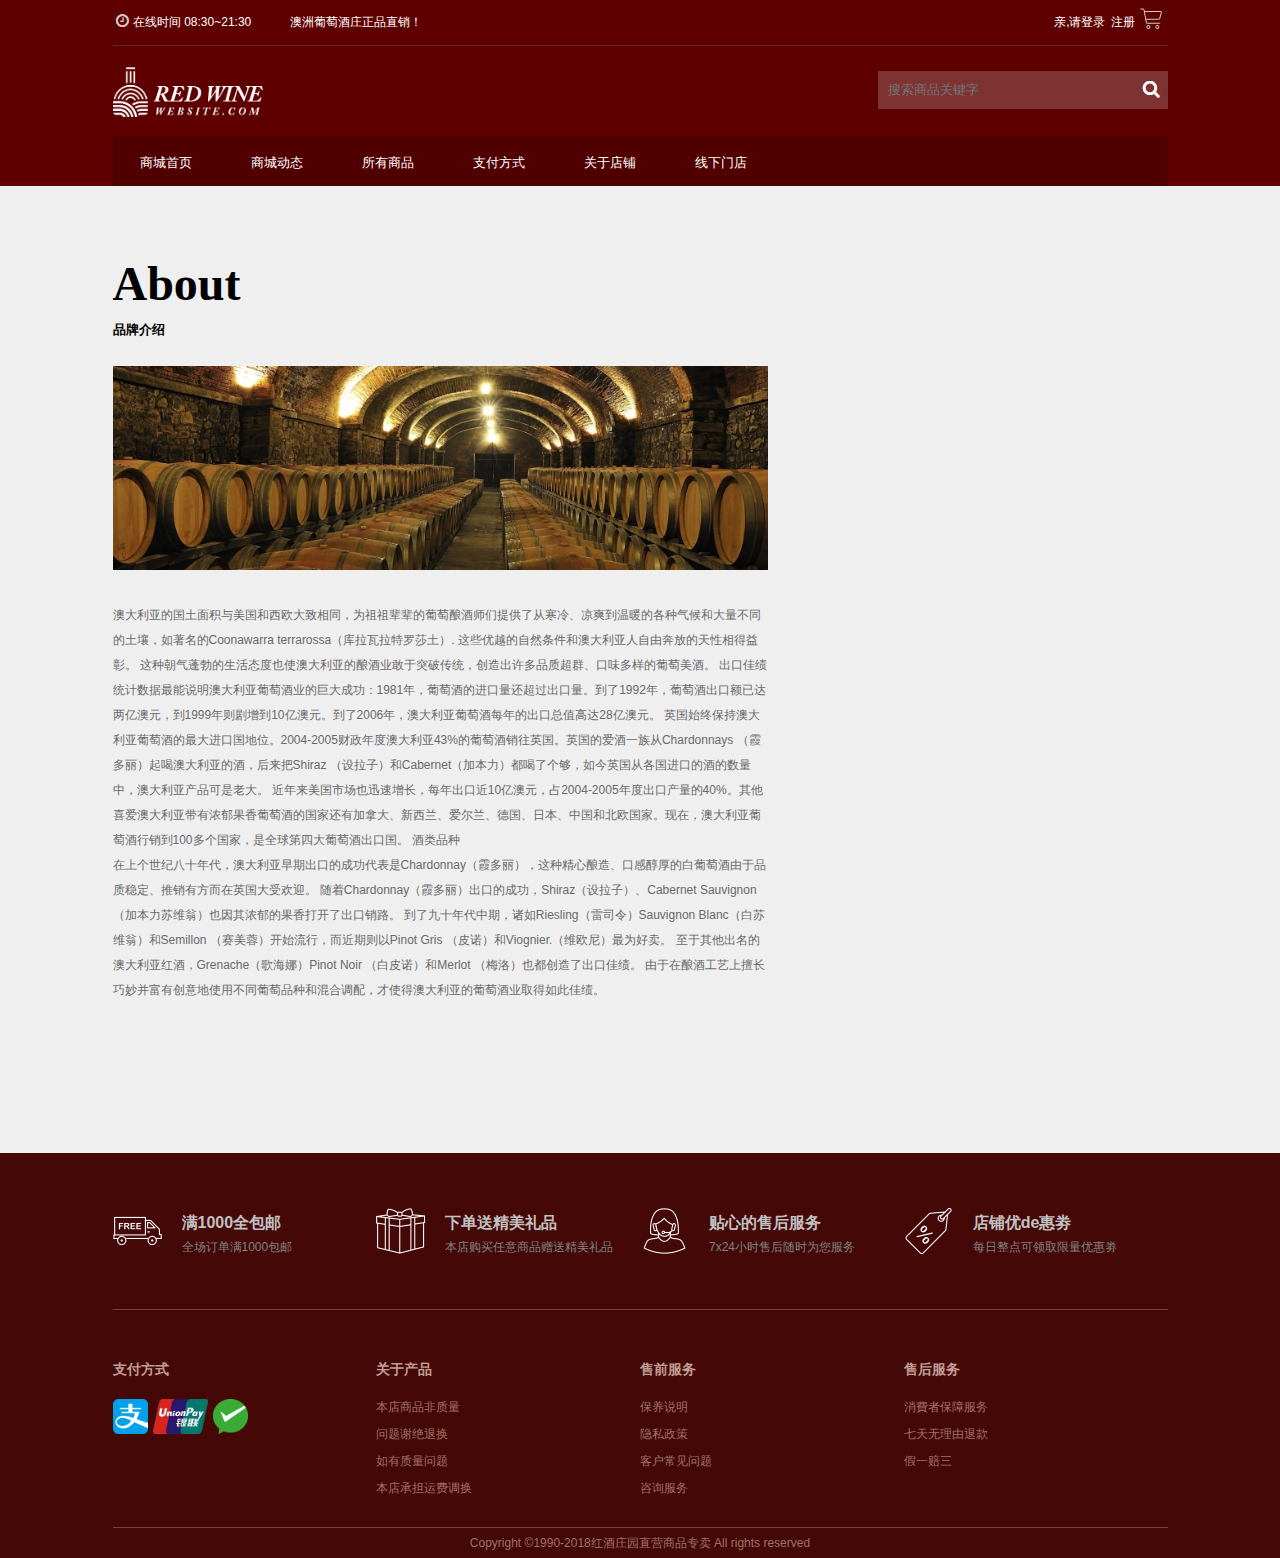
<file: about.html>
<!DOCTYPE html>
<html>
<head>
	<title>葡萄酒商城 | 介绍</title>
	<meta charset="utf-8">
	<link rel="stylesheet" type="text/css" href="css/common.css">
	<link rel="stylesheet" type="text/css" href="css/header.css">
	<link rel="stylesheet" type="text/css" href="css/about.css">
	<link rel="stylesheet" type="text/css" href="css/footer.css">
</head>
<body>
	<div class="main">
	<!--....... 引入头部........ -->
		<div class="header"></div>
	<!--....... about........ -->
		<div class="about">
			<table></table>
			<div class="common-title">
				<h1>About</h1>
				<h6>品牌介绍</h6>
			</div>
			<div class="about-intr">
				<img src="img/about1.jpg">
				<p>澳大利亚的国土面积与美国和西欧大致相同，为祖祖辈辈的葡萄酿酒师们提供了从寒冷、凉爽到温暖的各种气候和大量不同的土壤，如著名的Coonawarra terrarossa（库拉瓦拉特罗莎土）.
				这些优越的自然条件和澳大利亚人自由奔放的天性相得益彰。
				这种朝气蓬勃的生活态度也使澳大利亚的酿酒业敢于突破传统，创造出许多品质超群、口味多样的葡萄美酒。
				出口佳绩
				统计数据最能说明澳大利亚葡萄酒业的巨大成功：1981年，葡萄酒的进口量还超过出口量。到了1992年，葡萄酒出口额已达两亿澳元，到1999年则剧增到10亿澳元。到了2006年，澳大利亚葡萄酒每年的出口总值高达28亿澳元。
				英国始终保持澳大利亚葡萄酒的最大进口国地位。2004-2005财政年度澳大利亚43%的葡萄酒销往英国。英国的爱酒一族从Chardonnays （霞多丽）起喝澳大利亚的酒，后来把Shiraz （设拉子）和Cabernet（加本力）都喝了个够，如今英国从各国进口的酒的数量中，澳大利亚产品可是老大。
				近年来美国市场也迅速增长，每年出口近10亿澳元，占2004-2005年度出口产量的40%。其他喜爱澳大利亚带有浓郁果香葡萄酒的国家还有加拿大、新西兰、爱尔兰、德国、日本、中国和北欧国家。现在，澳大利亚葡萄酒行销到100多个国家，是全球第四大葡萄酒出口国。
				酒类品种
				</p>
				<p>在上个世纪八十年代，澳大利亚早期出口的成功代表是Chardonnay（霞多丽），这种精心酿造、口感醇厚的白葡萄酒由于品质稳定、推销有方而在英国大受欢迎。
				随着Chardonnay（霞多丽）出口的成功，Shiraz（设拉子）、Cabernet Sauvignon （加本力苏维翁）也因其浓郁的果香打开了出口销路。
				到了九十年代中期，诸如Riesling（雷司令）Sauvignon Blanc（白苏维翁）和Semillon （赛美蓉）开始流行，而近期则以Pinot Gris （皮诺）和Viognier.（维欧尼）最为好卖。
				至于其他出名的澳大利亚红酒，Grenache（歌海娜）Pinot Noir （白皮诺）和Merlot （梅洛）也都创造了出口佳绩。
				由于在酿酒工艺上擅长巧妙并富有创意地使用不同葡萄品种和混合调配，才使得澳大利亚的葡萄酒业取得如此佳绩。</p>
			</div>
		</div>
	<!--....... 引入尾部........ -->
		<div class="footer"></div>
	</div>
	<script src="js/jquery-3.2.0.js"></script>
	<script src="js/header.js"></script>
	<script src="js/about.js"></script>
	<script src="js/footer.js"></script>
</body>
</html>
</file>
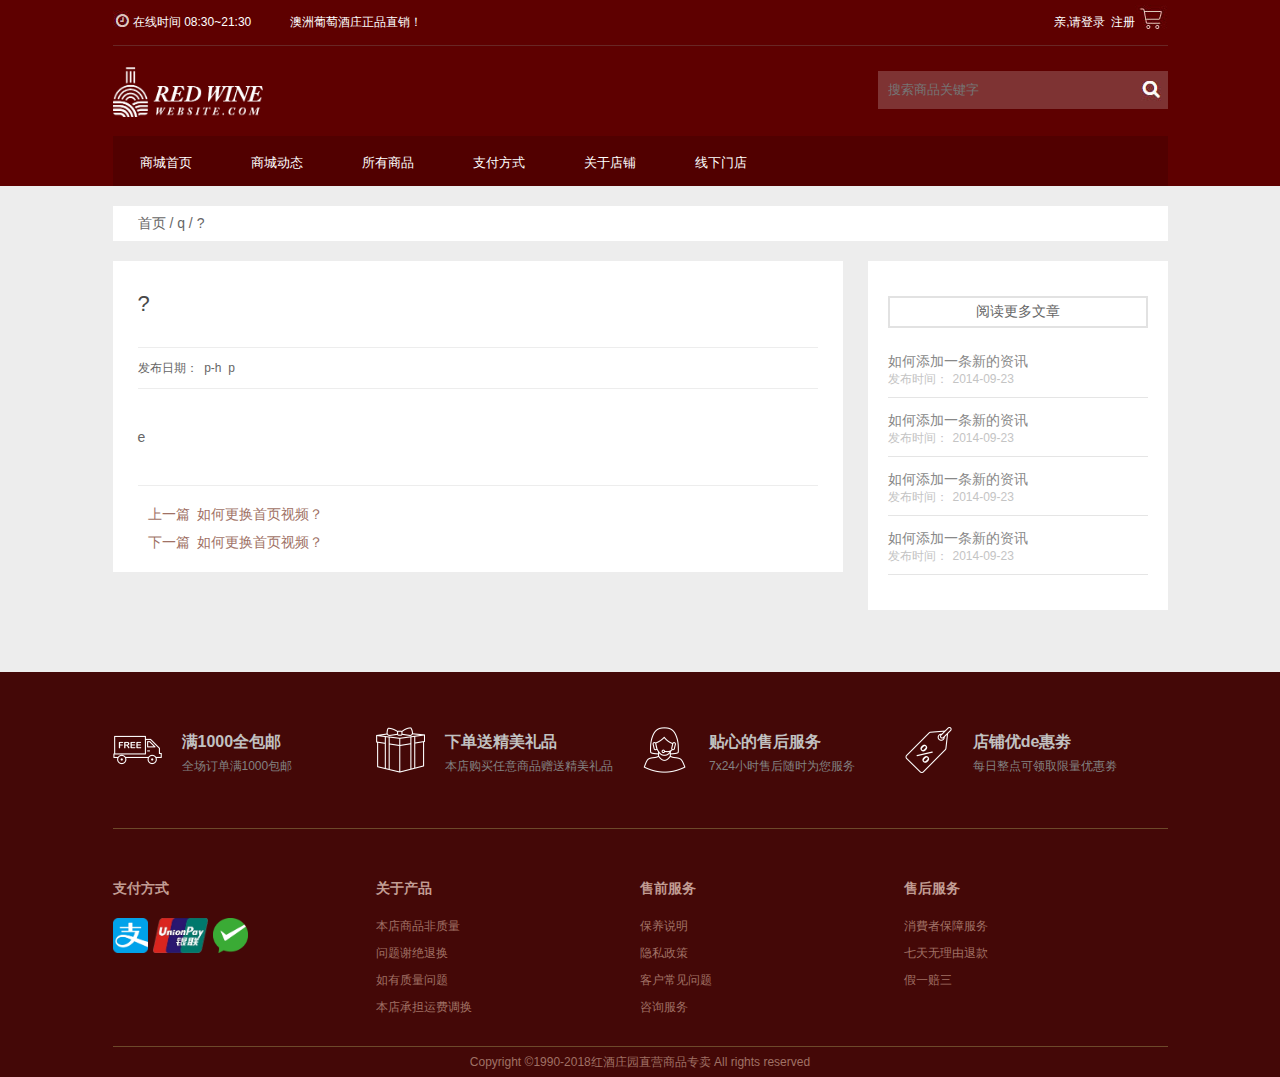
<file: article_detail.html>
<!DOCTYPE html>
<html>
<head>
	<title>葡萄酒 | 资讯详情</title>
	<meta charset="utf-8">
	<link rel="stylesheet" type="text/css" href="css/common.css">
	<link rel="stylesheet" type="text/css" href="css/header.css">
	<link rel="stylesheet" type="text/css" href="css/article_detail.css">
	<link rel="stylesheet" type="text/css" href="css/footer.css">
	<style>
	</style>
</head>
<body>
	<div class="main">
	<!--....... 引入头部........ -->
		<div class="header"></div>
	<!--.........文章详情........ -->
		<div class="article_detail">
			<div class="article_top">
				<p>首页&nbsp;/&nbsp;<span class="span5"><!-- 全部资讯 --></span>&nbsp;/&nbsp;<span class="span6"><!-- 如何添加一条新的资讯 --></span></p>
			</div>
			<div class="article_centent">
				<div class="article_border">
					<h1><!-- 如何添加一条新的资讯 --></h1>
					<div class="article_time">
						<p>发布日期：&nbsp;&nbsp;<span><!-- 2017-05-22 18:55 --></span></p>
					</div>
					<div class="article_body">
						<p></p>
					</div>
					<div class="turn_article">
						<p>上一篇&nbsp;&nbsp;<span class="previouspage">如何更换首页视频？</span></p>
						<p>下一篇&nbsp;&nbsp;<span class="naxtpage">如何更换首页视频？</span></p>
					</div>
				</div>
			</div>
			<div class="article_more">
				<div class="article_more_border">
					<span class="span">阅读更多文章</span>
					<ul>
						<li>
							<a href="#">如何添加一条新的资讯</a>
							<p>发布时间：<span>2014-09-23</span></p>
						</li>
						<li>
							<a href="#">如何添加一条新的资讯</a>
							<p>发布时间：<span>2014-09-23</span></p>
						</li>
						<li>
							<a href="#">如何添加一条新的资讯</a>
							<p>发布时间：<span>2014-09-23</span></p>
						</li>
						<li>
							<a href="#">如何添加一条新的资讯</a>
							<p>发布时间：<span>2014-09-23</span></p>
						</li>
					</ul>
				</div>
			</div>
		</div>
	<!--....... 引入尾部........ -->
		<div style="clear: both;"></div>
		<div class="footer"></div>
	</div>
	<script src="js/jquery-3.2.0.js"></script>
	<script src="js/header.js"></script>
	<script src="js/article_detail.js"></script>
	<script src="js/footer.js"></script>
</body>
</html>
</file>
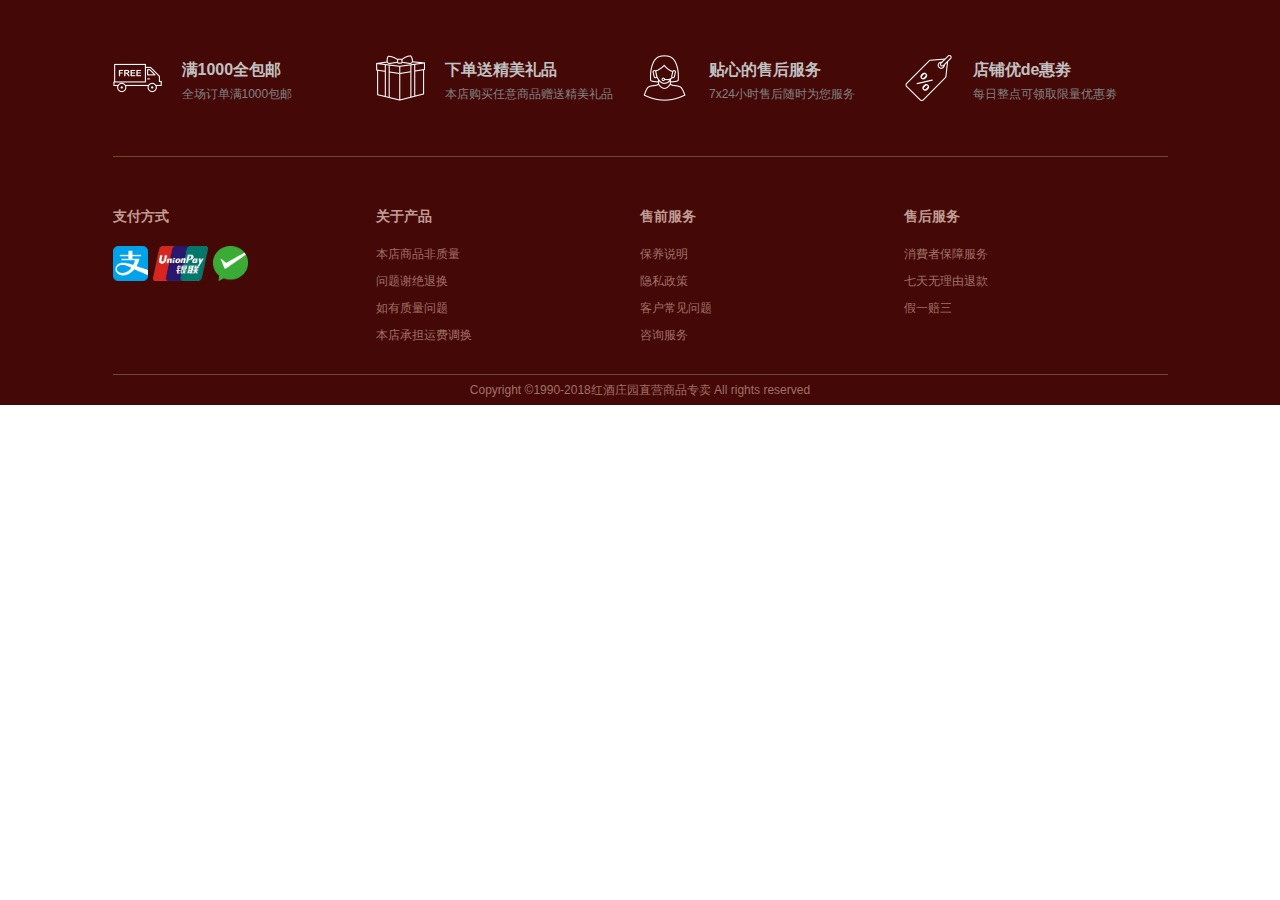
<file: footer.html>
<!DOCTYPE html>
<html>
<head>
	<title>footer</title>
	<meta charset="utf-8">
	<link rel="stylesheet" type="text/css" href="css/common.css">
	<link rel="stylesheet" type="text/css" href="css/footer.css">
	<script src="jquery-3.2.0.js"></script>
</head>
<body>
	<div class="foot">
		<div class="footer">
			<div class="foot-intr clearfloat">
				<div><img src="img/icon-1.png"
					><h3>满1000全包邮</h3>
					<span>全场订单满1000包邮</span>
				</div>
				<div><img src="img/icon-2.png"
					><h3>下单送精美礼品</h3>
					<span>本店购买任意商品赠送精美礼品</span>
				</div>
				<div><img src="img/icon-3.png"
					><h3>贴心的售后服务</h3>
					<span>7x24小时售后随时为您服务</span>
				</div>
				<div><img src="img/icon-4.png"
					><h3>店铺优de惠劵</h3>
					<span>每日整点可领取限量优惠劵</span>
				</div>
			</div>
			<div class="foot-about clearfloat">
				<div>
					<h3>支付方式</h3>
					<ul>
						<li><img src="img/zhifubao.png"></li>
						<li><img src="img/yinlian.png"></li>
						<li><img src="img/wechat.png"></li>
					</ul>
				</div>
				<div>
					<h3>关于产品</h3>
					<span>本店商品非质量</span>
					<span>问题谢绝退换</span>
					<span>如有质量问题</span>
					<span>本店承担运费调换</span>

				</div>
				<div>
					<h3>售前服务</h3>
					<span>保养说明</span>
					<span>隐私政策</span>
					<span>客户常见问题</span>
					<span>咨询服务</span>
					</p>
				</div>
				<div>
					<h3>售后服务</h3>
					<span>消費者保障服务</span>
					<span>七天无理由退款</span>
					<span>假一赔三</span>
				</div>
			</div>
			<div class="copy clearfloat">
				Copyright ©1990-2018红酒庄园直营商品专卖 All rights reserved
			</div>
		</div>
	</div>
</body>
</html>
</file>
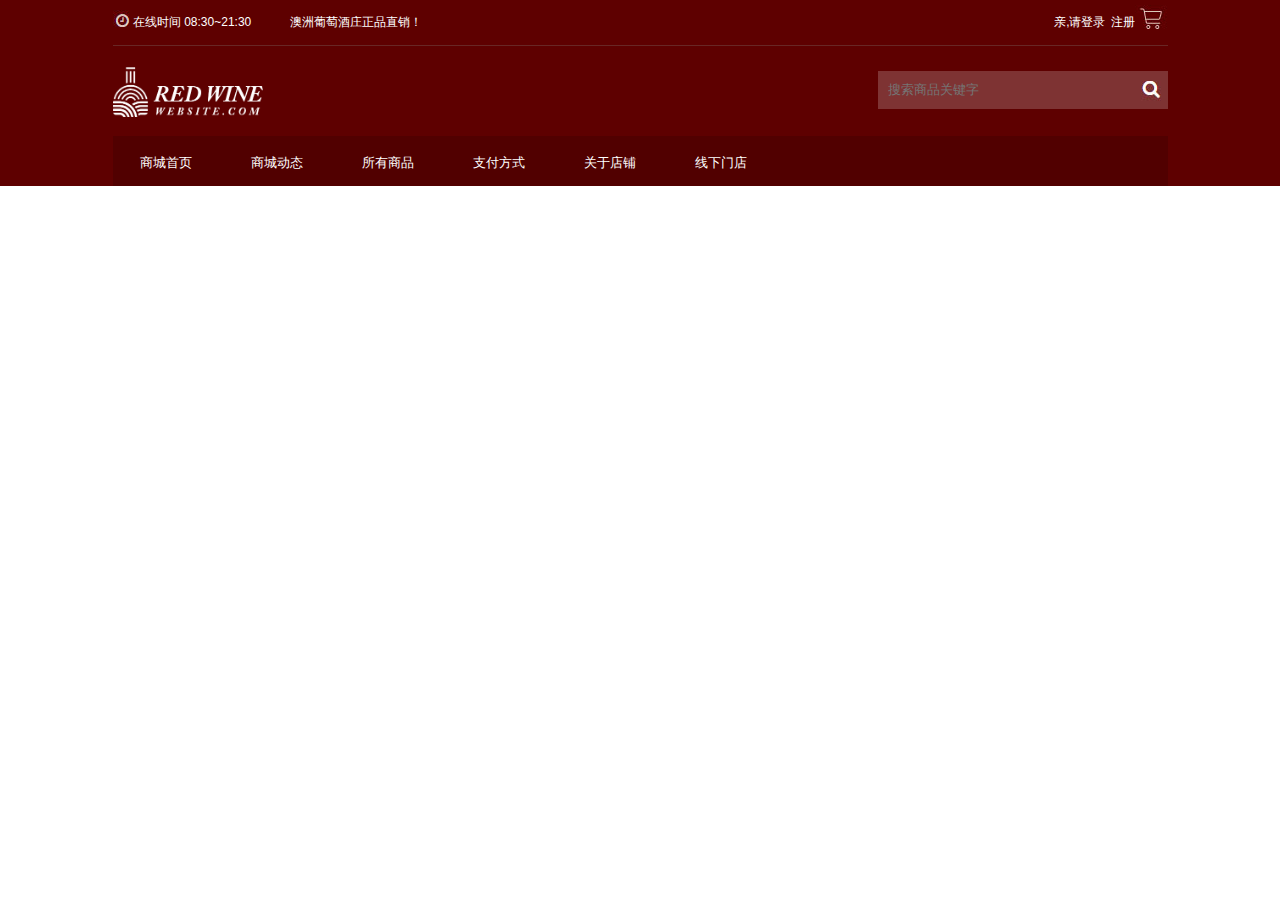
<file: header.html>
<!DOCTYPE html>
<html>
<head>
	<title>index</title>
	<meta charset="utf-8">
	<link rel="stylesheet" type="text/css" href="css/common.css">
	<link rel="stylesheet" type="text/css" href="css/header.css">
</head>
<body>
	<div class="header">
		<div class="header-title">
			<div class="onlinetime lf">
				<span class="clock"></span>
				<span class="span">在线时间 08:30~21:30</span>
				<span>澳洲葡萄酒庄正品直销！</span>
			</div>
			<!-- <div class="login rt">
				<span class="span1" data-toggle="register">亲,请登录</span><span class="span2" data-toggle="login">注册</span><span class="span3" data-toggle="loginout">注销</span><span class="shopcar" data-toggle="shopcart"></span>
			</div> -->
			<div class="login rt">
				<a href="register.html" class="a1" disabled data-toggle="register">亲,请登录</a><a href="login.html" class="a2" data-toggle="login">注册</a><a href="#" class="a3" data-toggle="loginout">注销</a><a href="shopcart.html" class="shopcar" data-toggle="shopcart"></a>
			</div>
		</div>
		<div class="header-logo">
			<a href="index.html"><img src="img/logo.png"></a>
			<div class="search-text rt">
				<div class="search-text-div">
					<input type="text"  name="search" placeholder="搜索商品关键字">
					<!-- <a href="#" data-toggle="search" ></a> -->
					<span  data-toggle="search" ></span>
				</div>
			</div>
		</div>
		<div class="header-ul">
			<table></table>
			<ul class="ul">
				<li><a href="index.html">商城首页</a></li>
				<li><a href="new.html">商城动态</a></li>
				<li><a href="products.html">所有商品</a></li>
				<li><a href="pay.html">支付方式</a></li>
				<li><a href="about.html">关于店铺</a></li>
				<li><a href="#">线下门店</a></li>
			</ul>
		</div>
	</div>
</body>
</html>
</file>
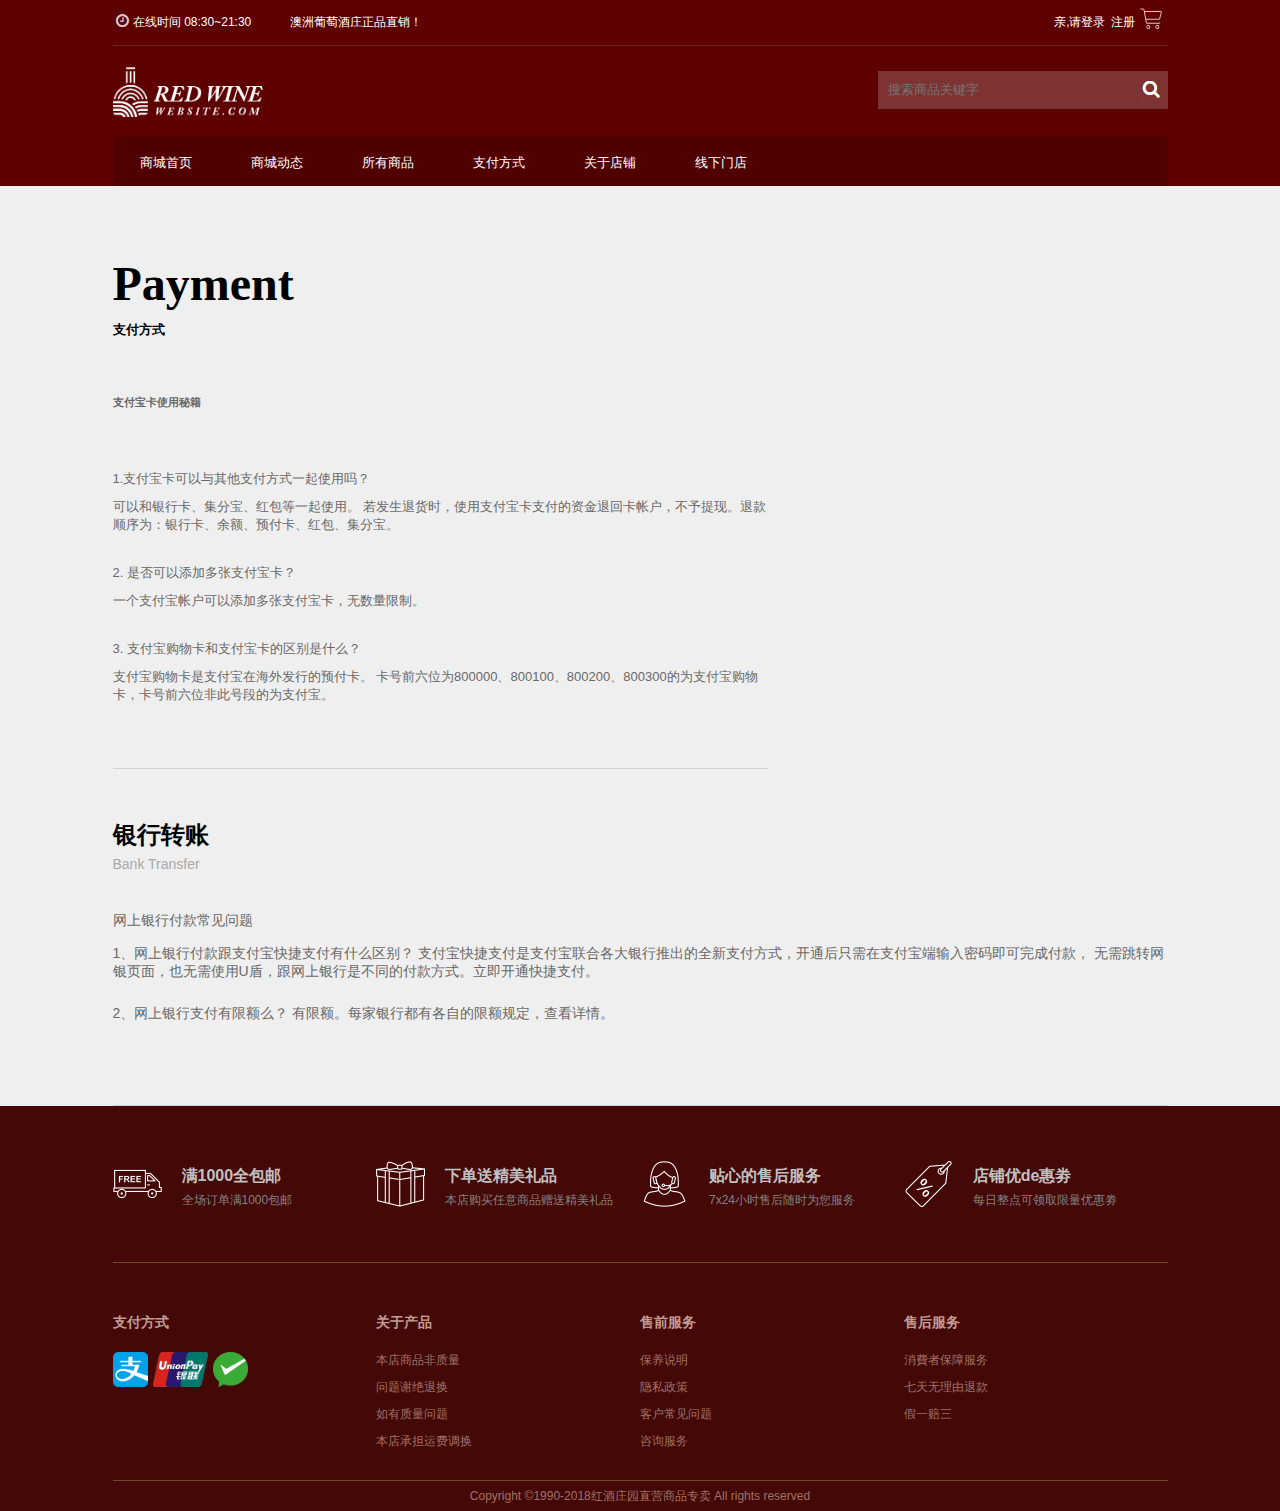
<file: pay.html>
<!DOCTYPE html>
<html>
<head>
	<title>>葡萄酒商城 | 支付方式</title>
	<meta charset="utf-8">
	<link rel="stylesheet" type="text/css" href="css/common.css">
	<link rel="stylesheet" type="text/css" href="css/header.css">
	<link rel="stylesheet" type="text/css" href="css/pay.css">
	<link rel="stylesheet" type="text/css" href="css/footer.css">
</head>
<body>
	<div class="main">
	<!--....... 引入头部........ -->
		<div class="header"></div>
	<!--....... 支付方式........ -->
		<div class="pay">
			<table></table>
			<div class="common-title">
				<h1>Payment</h1>
				<h6>支付方式</h6>
			</div>
			<div class="pay-style">
				<div class="paybao">
					<h5>支付宝卡使用秘籍</h5>
					<p>1.支付宝卡可以与其他支付方式一起使用吗？</p>
					<span>可以和银行卡、集分宝、红包等一起使用。 若发生退货时，使用支付宝卡支付的资金退回卡帐户，不予提现。退款顺序为：银行卡、余额、预付卡、红包、集分宝。</span>
					<p>2. 是否可以添加多张支付宝卡？</p>
					<span>一个支付宝帐户可以添加多张支付宝卡，无数量限制。</span>
					<p>3. 支付宝购物卡和支付宝卡的区别是什么？</p>
					<span>支付宝购物卡是支付宝在海外发行的预付卡。 卡号前六位为800000、800100、800200、800300的为支付宝购物卡，卡号前六位非此号段的为支付宝。</span>
				</div>
				<div class="paybank">
					<div class="paybank-title">
						<h4>银行转账</h4>
						<span>Bank Transfer</span>
					</div>
					<div class="paybank-centent">
						<p>网上银行付款常见问题</p>
						<span>
							1、网上银行付款跟支付宝快捷支付有什么区别？
							支付宝快捷支付是支付宝联合各大银行推出的全新支付方式，开通后只需在支付宝端输入密码即可完成付款， 无需跳转网银页面，也无需使用U盾，跟网上银行是不同的付款方式。立即开通快捷支付。
						</span>
						<span>
							2、网上银行支付有限额么？
							有限额。每家银行都有各自的限额规定，查看详情。
						</span>
					</div>

				</div>
			</div>
		</div>
	<!--....... 引入尾部........ -->

		<div class="footer"></div>
	</div>

	<script src="js/jquery-3.2.0.js"></script>
	<script src="js/header.js"></script>
	<script src="js/pay.js"></script>
	<script src="js/footer.js"></script>
</body>
</html>
</file>
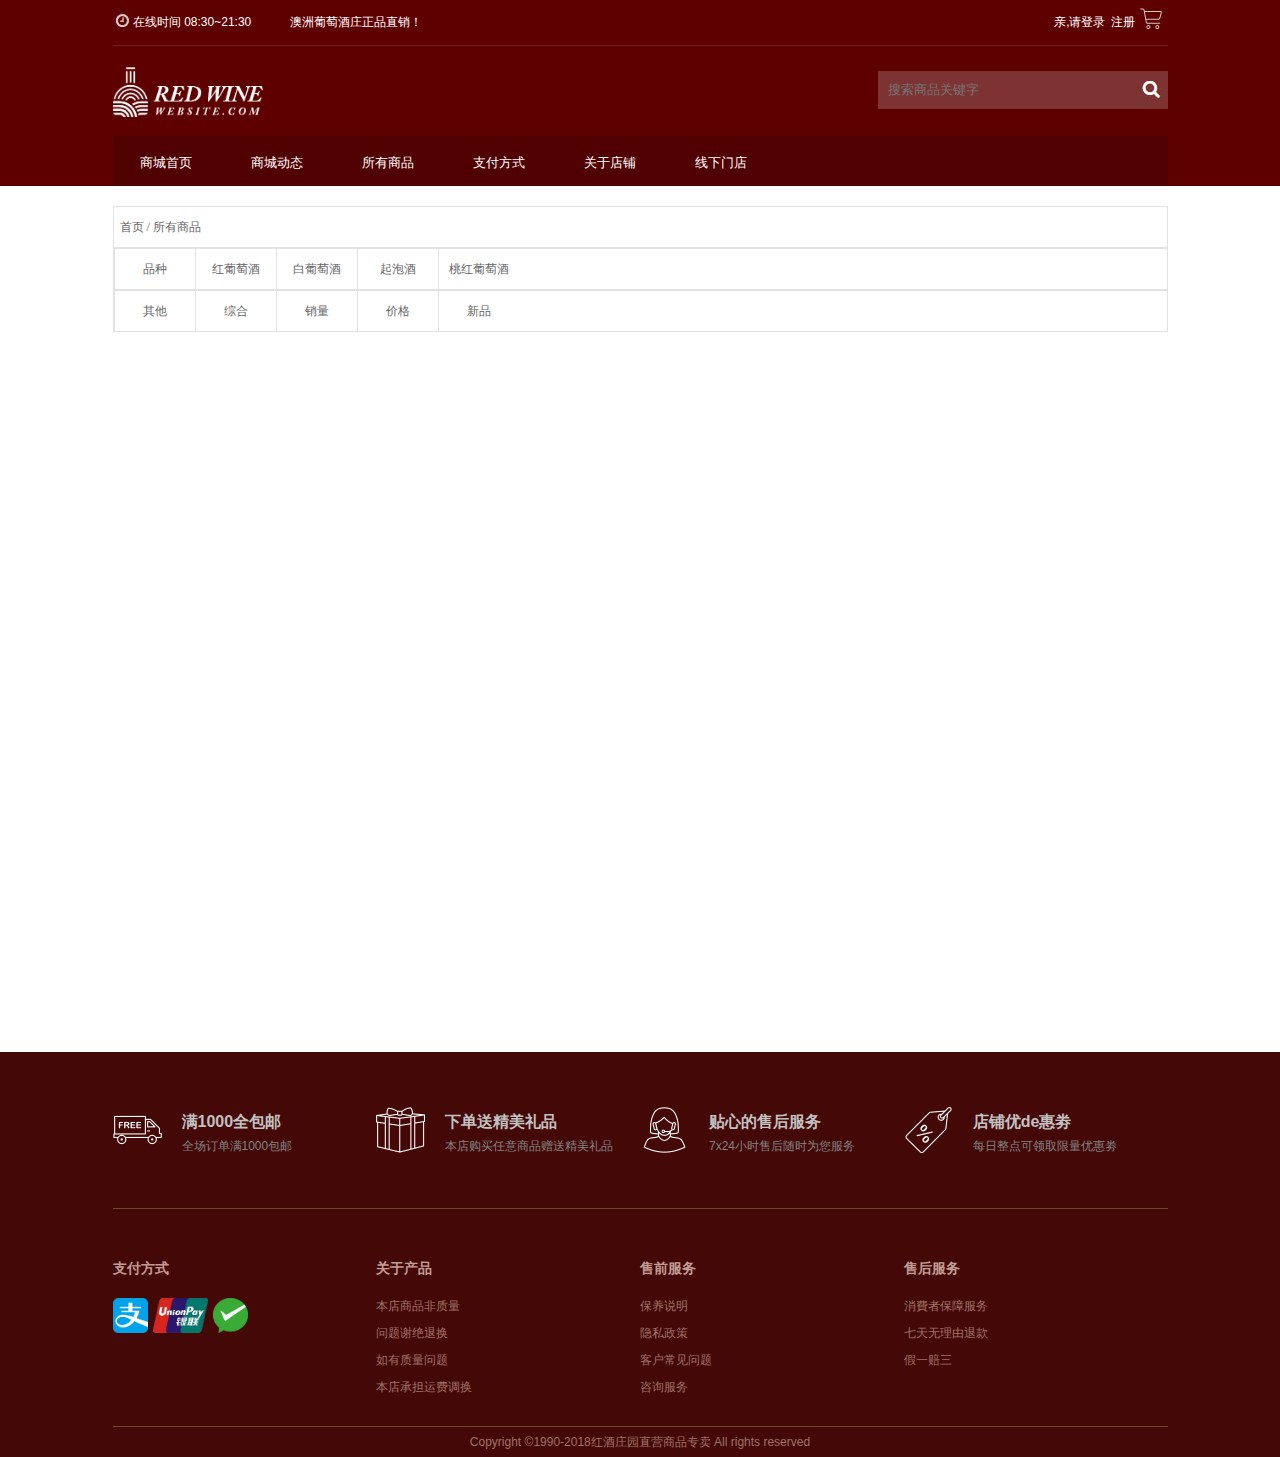
<file: products.html>
<!DOCTYPE html>
<html>
<head>
	<title>葡萄酒商城 | 产品</title>
	<meta charset="utf-8">
	<link rel="stylesheet" type="text/css" href="css/common.css">
	<link rel="stylesheet" type="text/css" href="css/header.css">
	<link rel="stylesheet" type="text/css" href="css/products.css">
	<link rel="stylesheet" type="text/css" href="css/footer.css">
</head>
<body>
	<div class="main">
	<!--....... 引入头部........ -->
		<div class="header"></div>
	<!--....... 商品列表........ -->
		<div class="products">
			<ul class="ul_chose">
				<li class="outer">
					&nbsp;&nbsp;首页 / 所有商品
				</li>
				<li>
					<ul>
						<li class="outer">品种</li>
						<li>红葡萄酒</li>
						<li>白葡萄酒</li>
						<li>起泡酒</li>
						<li>桃红葡萄酒</li>
					</ul>
				</li>
				<li>
					<ul>
						<li class="outer">其他</li>
						<li>综合</li>
						<li>销量</li>
						<li>价格</li>
						<li>新品</li>
					</ul>
				</li>
			</ul>
			<ul class="ul_list">
					<!-- <li>
						<a href="#"><img src="img/product1.jpg"></a>
						<a href="#" class="title">商品名称1</a>
						<p class="title">￥<span>2800</span></p>
					</li> -->
				</ul>
		</div>
	<!--....... 引入尾部........ -->

		<div class="footer"></div>
	</div>

	<script src="js/jquery-3.2.0.js"></script>
	<script src="js/products.js"></script>
	<script src="js/header.js"></script>
	<script src="js/footer.js"></script>
</body>
</html>
</file>
<file: css/common.css>
body{
	width: 100%;
	margin: 0px;
	font-family: "微软雅黑",Arial;
	color: #ffffff;
	font-size: 12px;
}
ul,ol,dl,dd,h1,h2,h3,h4,h5,h6,p,input,button{
	margin: 0px;
	padding: 0px;
}
ul,ol{
	list-style: none;
}
.lf{
	float: left;
}
.rt{
	float: right;
}
.clearfloat:after{
	content: "";
	display: table;
	height: 0;
	clear: both;
	visibility: hidden;
}
a{
	text-decoration: none;
	color: #ffffff;
}
a:hover{
	text-decoration: none;
	color: #ffffff;
}


.common-title{
	position: absolute;
	top: 100px;
	color: #000000;
	height: 80px;
	opacity: 0;
}
.common-title h1{
	font-family: times new roman;
    font-size: 48px;
    margin-bottom: 10px;
}
.common-title h6{
	font-family: 微软雅黑;
    font-size: 13px;
}
</file>
<file: css/header.css>
/********头部header************/
.header{
	width:100%;
	/*height: 500px;*/
	background-color: #5e0000;
	z-index: 10;
}
.header .header-title{
	/*position: relative;*/
	width: 1055px;
	margin: 0 auto;
	height: 45px;
	line-height: 45px;
	border-bottom: 1px solid #682725;
	background-color: #5e0000;
}
.header .header-title .onlinetime span.clock{
	display: inline-block;
	vertical-align:middle;
	margin-bottom: 8px;
	width: 17px;
	height: 17px;
	background: url(../img/angle.jpg) no-repeat;
}
.header .header-title .onlinetime span.span{
	margin-right:35px;
}
.header .header-title .onlinetime{
	width: 50%;
}
.header .header-title .login{
	float: right;
}
.header .header-title .login a{
	padding-left: 5px;
	cursor: pointer;
}
.header .header-title .login a.a3{
	display: none;
}
.header .header-title .login .shopcar{
	display: inline-block;
	vertical-align:middle;
	margin-bottom: 8px;
	width: 28px;
	height: 28px;
	background: url(../img/shopcart.jpg) no-repeat;
}
.header .header-logo{
	width: 1055px;
	margin: 0 auto;
	height: 90px;
	line-height: 90px;
	background-color: #5e0000;
}
.header .header-logo img{
	width: 150px;
	height: 50px;
	vertical-align: middle;
}
.header .search-text{
	line-height: 90px;
}
.header .search-text .search-text-div{
	width: 290px;
	height: 38px;
	line-height: 38px;
	margin-top: 25px;
	background: #7e3333;
}
.header .search-text input{
	display: inline;
	text-decoration: none;
	padding-left:10px;
	width: 250px;
	height: 35px;
	outline: none;
	border: none;
	color: #af7875;
	background: #7e3333;
}
.header .search-text span{
	display: inline-block;
	vertical-align:middle;
	width: 20px;
	height: 20px;
	background: url(../img/angle.jpg) no-repeat;
	background-position: 0 -67px;
	cursor: pointer;
}
.header .header-ul{
	width: 1055px;
	margin: 0 auto;
	height: 50px;
	background: #510000;
}
.header .header-ul ul.ul{
	width: 1055px;
	margin: 0 auto;
	margin-top: 7px;
	height: 40px;
	line-height: 40px;
	background: #510000;
}
.header .header-ul ul li{
	margin-right: 5px;
	float: left;
}
.header .header-ul ul li a{
	font-size: 13px;
	padding: 13px 27px;
}
.header .header-ul ul li a:hover{
	background-color: #5e0000;
}
</file>
<file: css/about.css>
.main{
	width: 100%;
	background: #efefef;
}
.about{
	width: 1055px;
	margin: 0 auto;
	position: relative;
}
/*.common-title{
	position: absolute;
	top: 100px;
	color: #000000;
	height: 80px;
	opacity: 0;
}
.common-title h1{
	font-family: times new roman;
    font-size: 48px;
    margin-bottom: 10px;
}
.common-title h6{
	font-family: 微软雅黑;
    font-size: 13px;
}*/
.about .about-intr{
	margin-top: 180px;
	width: 655px;
}
.about .about-intr>img{
	width: 100%;
	height: 204px;
	overflow: hidden;
	margin-bottom: 30px;
	z-index: 100;
}
.about .about-intr p{
	color: #696969;
	line-height: 25px;
}
.about .about-intr p:last-child{
	padding-bottom: 150px;
}
</file>
<file: css/footer.css>
/*********页面底部footer**********/
.foot{
	width: 100%;
	background: #440807; 
}
.foot .footer{
	width: 1055px;
	margin: 0 auto;
	color: #a07165;
	background: #440807;
}
.footer .foot-intr{
	border-bottom: 1px solid #6d492a;
}
.footer .foot-intr div{
	margin: 50px 0;
	width: 25%;
	float: left;
}
.footer .foot-intr div img{
	padding: 5px 0;
	float: left;
}
.footer .foot-intr div h3{
	margin: 10px 0 0 20px;
	float: left;
	font-size: 16px;
    color: #c1c1c1;
}
.footer .foot-intr div span{
	float: left;
	margin: 5px 0 0 20px;
    color: #828282;
}
.footer .foot-about{
	border-bottom: 1px solid #6d492a;
}
.footer .foot-about div{
	margin-top: 30px;
	width: 25%;
	float: left;
	margin-bottom: 20px;
}
.footer .foot-about div ul li{
	float: left;
	margin-right: 5px;
}
.footer .foot-about div h3{
	margin:20px 0; 
	color: #c19c93;
}
.footer .foot-about div span{
	display:block;
	margin-bottom: 10px;
	font-size: 12px;
}
.footer .foot-about div ul li:first-child img{
	width: 35px;
	height: 35px;
	overflow: hidden;
}
.footer .foot-about div ul li:nth-child(2) img{
	width: 55px;
	height: 35px;
	overflow: hidden;
}
.footer .foot-about div ul li:nth-child(3) img{
	width: 35px;
	height: 35px;
	overflow: hidden;
}
.footer .copy{
	text-align:center; 
	line-height: 30px;
}
</file>
<file: css/article_detail.css>
.main{
	background-color: #ededed;
}
.article_detail{
	width: 1055px;
	margin: 0 auto;
	color: #666666;
	font-size: 14px;
	margin-bottom: 100px;
}
.article_detail .article_top{
	margin: 20px 0;
	width: 100%;
	height: 35px;
	line-height: 35px;
	background-color: #ffffff;
}
.article_detail .article_top p{
	padding-left: 25px;
}
.article_detail .article_centent{
	float: left;
	width: 730px;
	margin-bottom: 100px;
	background-color: #ffffff;
}
.article_detail .article_centent .article_border{
	width: 680px;
	margin: 0 auto;
/*	height: 300px;*/
}
.article_detail .article_centent h1{
	font-size: 22px;
    font-weight: normal;
    font-style: normal;
    margin: 30px 0;
    color: #494949;
}
.article_detail .article_centent .article_time p{
	height: 40px;
	line-height: 40px;
	font-size: 12px;
	text-align: left;
	border-top: 1px solid rgba(237,237,237,1);
    border-bottom: 1px solid rgba(237,237,237,1);
}
.article_detail .article_centent .article_body{
	padding: 40px 0;
    border-bottom: 1px solid rgba(237,237,237,1);
}
.article_detail .article_centent .turn_article{
	margin: 20px 0;
}
.article_detail .article_centent .turn_article p{
		margin: 0 0 10px 10px;
		cursor: pointer;
		color: #a07165;
}
.article_detail .article_centent .turn_article span:hover{
		background:#a07165;
		color: white;
}

/*右侧阅读更多文章*/
.article_detail .article_more{
	width: 300px;
/*	height: 420px;*/
	float: right;
	background-color: #ffffff;
}
.article_detail .article_more .article_more_border{
	width: 260px;
	margin: 35px auto;
}
.article_detail .article_more span.span{
	display: inline-block;
	width: 100%;
	padding: 5px 0;
	border:2px solid rgba(226,226,226,1);
	box-sizing: border-box;
	text-align: center;
}
.article_detail .article_more ul{
	margin: 25px 0;
}
.article_detail .article_more ul li{
	margin-bottom: 14px;
	border-bottom: 1px solid #e5e5e5;
}
.article_detail .article_more ul li a{
	display: inline-block;
	color: #888888;
    font-size: 14px;
    line-height: 14px;
    padding-bottom: 5px;
}
.article_detail .article_more ul li p{
	color: #c4c4c4;
    font-size: 12px;
    line-height: 12px;
    padding-bottom: 12px;
}
.article_detail .article_more ul li p span{
	padding-left: 5px;
}
</file>
<file: css/pay.css>
.main{
	background: #efefef;
}
.pay{
	width: 1055px;
	margin: 0 auto;
	position: relative;
	/*height: 1000px;*/
	color: #696969;
}
.pay .pay-style .paybao{
	margin-top: 180px;
	width: 655px;
	font-size: 13px;
	border-bottom:1px solid rgba(209,209,209,1);
}
.pay .pay-style .paybao h5{	
	font-weight: bold;
	padding: 30px 0;
}
.pay .pay-style .paybao p{
	margin: 30px 0 10px 0;
}
.pay .pay-style .paybao span{
	height: 60px;
}
.pay .pay-style .paybao span:last-child{
	display: block;
	margin-bottom: 40px;
}
.pay .pay-style .paybank{
	border-bottom:1px solid rgba(209,209,209,1);
}
.pay .pay-style .paybank .paybank-title{
	margin: 50px 0 40px 0;
}
.pay .pay-style .paybank .paybank-title h4{
	color: #000000;
	font-size: 24px;
	margin-bottom: 5px;
}
.pay .pay-style .paybank .paybank-title span{
	color: #A9A9A9;
	font-size: 14px;
}
.pay .pay-style .paybank .paybank-centent p{
	margin-bottom: 15px;
	color: #696969;
	font-size: 14px;
}
.pay .pay-style .paybank .paybank-centent span{
	display: inline-block;
	color: #696969;
	font-size: 14px;
	height: 60px;
}
.pay .pay-style .paybank .paybank-centent span:last-child{
	margin-bottom: 40px;
}
</file>
<file: css/products.css>
.products{
	width: 1055px;
	margin: 0 auto;
	font-family: 宋体;
	color: #666666;
}
/*********红酒选择*********/
.products ul.ul_chose>li{
	height: 40px;
	line-height: 40px;
	overflow: hidden;
	border: 1px solid #e2e2e2;
}
.products ul.ul_chose {
	width: 100%;
	margin:20px 0;
}
.products ul.ul_chose ul{
	height: 40px;
	border: 0;
}
.products ul li ul li{
	text-align: center;
	line-height: 40px;
	width: 80px;
	float: left;
	border-left: 1px solid #e2e2e2;
}
.products ul.ul_chose li:not(.outer):hover{
	cursor: pointer;
}
/*********红酒列表*********/
.products .ul_list{
	width: 1055px;
	margin: 0 auto;
	height: 700px;
	overflow: hidden;
}
.products .ul_list li{
	float: left;
	width: 200px;
	height: 280px;
	margin: 0 11px 20px 0;
	text-align: center;
	border: 1px solid rgba(229,229,229,1);
	background-color: #ffffff;
}
.products .ul_list li img{
	width: 200px;
	height: 220px;
}
.products .ul_list li .title{
	font-size: 15px;
    font-weight: bold;
    color: #dd3333;
    font-family: arial;
    margin-top: 10px;
}
</file>
